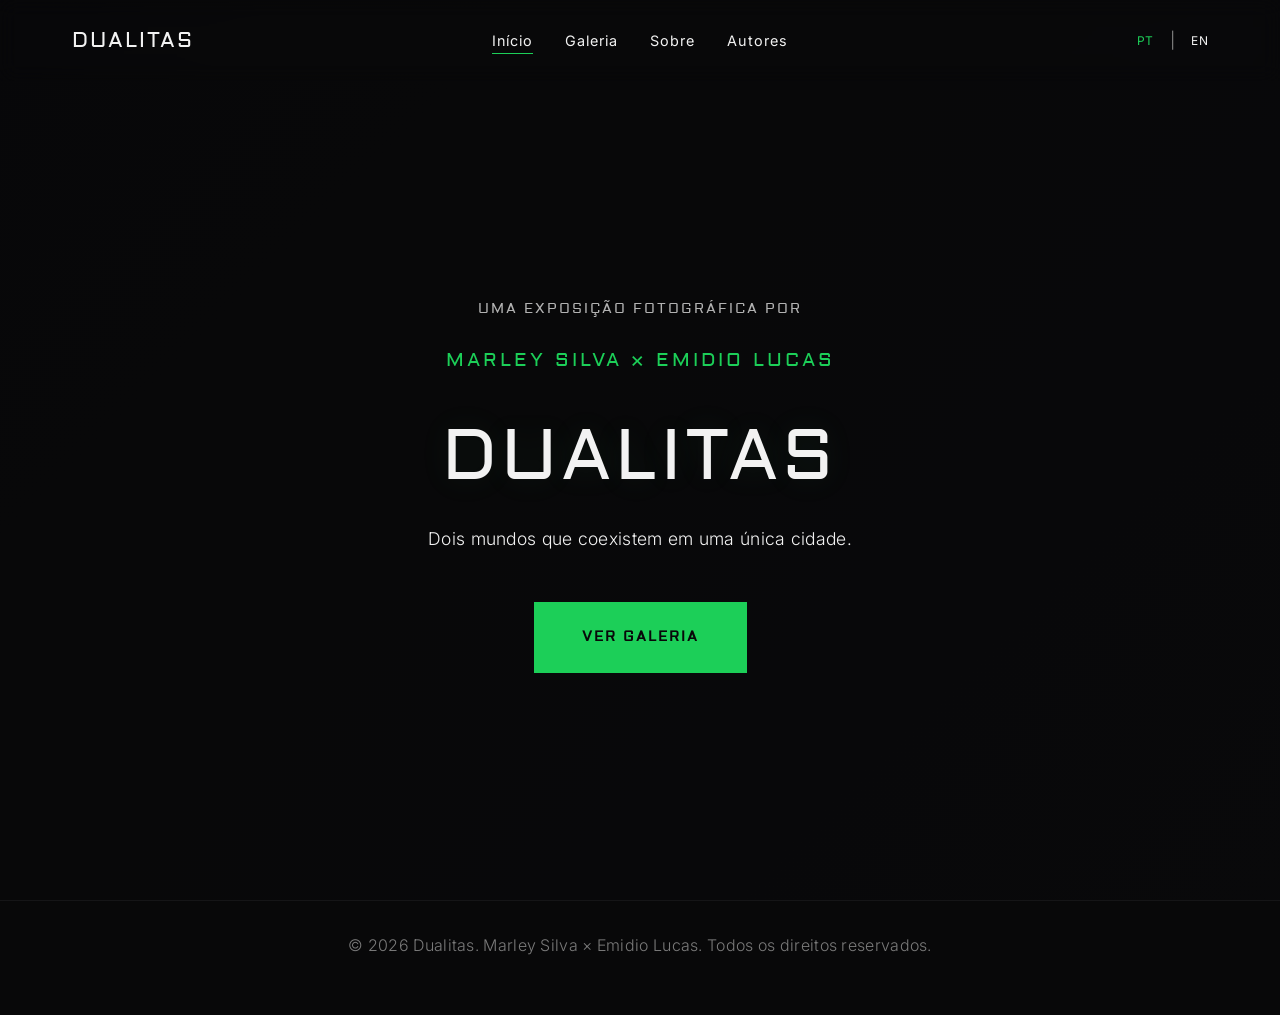
<file: index.html>
<!DOCTYPE html>
<html lang="pt-br" dir="ltr">
<head>
  <meta charset="UTF-8">
  <meta name="viewport" content="width=device-width, initial-scale=1.0">
  <link rel="icon" href="images/icon.png" type="image/x-icon">   
  <meta name="description" content="Dualitas — Uma exposição fotográfica sobre dois mundos que coexistem em uma única cidade.">
  <meta name="theme-color" content="#080809">
  <title>Home</title>
  
  <link rel="preconnect" href="https://fonts.googleapis.com">
  <link rel="preconnect" href="https://fonts.gstatic.com" crossorigin>
  <link href="https://fonts.googleapis.com/css2?family=Aldrich&family=Inter:wght@300;400;500;600&display=swap" rel="stylesheet">
  
  <link rel="stylesheet" href="css/style.css">
</head>
<body>
  <!-- Navbar -->
  <nav class="navbar" role="navigation" aria-label="Navegação principal">
    <div class="navbar-container">
      <a href="index.html" class="navbar-logo" aria-label="dualitas - Página inicial">DUALITAS  </a>
      
      <ul id="navbar-menu" class="navbar-menu">
        <li><a href="index.html" class="nav-link active" data-pt="Início" data-en="Home">Início</a></li>
        <li><a href="galeria.html" class="nav-link" data-pt="Galeria" data-en="Gallery">Galeria</a></li>
        <li><a href="sobre.html" class="nav-link" data-pt="Sobre" data-en="About">Sobre</a></li>
        <li><a href="autores.html" class="nav-link" data-pt="Autores" data-en="Authors">Autores</a></li>
      </ul>
      
      <div class="navbar-language" role="group" aria-label="Seletor de idioma">
        <button class="lang-btn active" data-lang="pt" aria-label="Português">PT</button>
        <span class="lang-separator">|</span>
        <button class="lang-btn" data-lang="en" aria-label="English">EN</button>
      </div>
      
      <button class="navbar-toggle" aria-label="Menu mobile" aria-expanded="false" aria-controls="navbar-menu">
        <span></span>
        <span></span>
        <span></span>
      </button>
    </div>
  </nav>

  <!-- Hero Section -->
  <header class="hero" role="banner">
    <div class="hero-overlay"></div>
    <div class="hero-content">
      <p class="hero-subtitle" data-pt="uma exposição fotográfica por" data-en="a photographic exhibition by">uma exposição fotográfica por</p>
      <h1 class="hero-authors">MARLEY SILVA × EMIDIO LUCAS</h1>
      
      <h2 class="hero-title">DUALITAS</h2>
      
      <p class="hero-description" data-pt="Dois mundos que coexistem em uma única cidade." data-en="Two worlds coexisting in a single city.">Dois mundos que coexistem em uma única cidade.</p>
      
      <a href="galeria.html" class="cta-button" aria-label="Ver galeria de fotos">
        <span class="button-text" data-pt="VER GALERIA" data-en="VIEW GALLERY">VER GALERIA</span>
      </a>
    </div>
  </header>

  <!-- Footer -->
  <footer class="footer" role="contentinfo">
    <p data-pt="© 2026 Dualitas. Marley Silva × Emidio Lucas. Todos os direitos reservados." data-en="© 2026 Dualitas. Marley Silva × Emidio Lucas. All rights reserved.">© 2026 Dualitas. Marley Silva × Emidio Lucas. Todos os direitos reservados.</p>
  </footer>

  <script src="js/language.js"></script>
  <script src="js/main.js"></script>
</body>
</html>
</file>
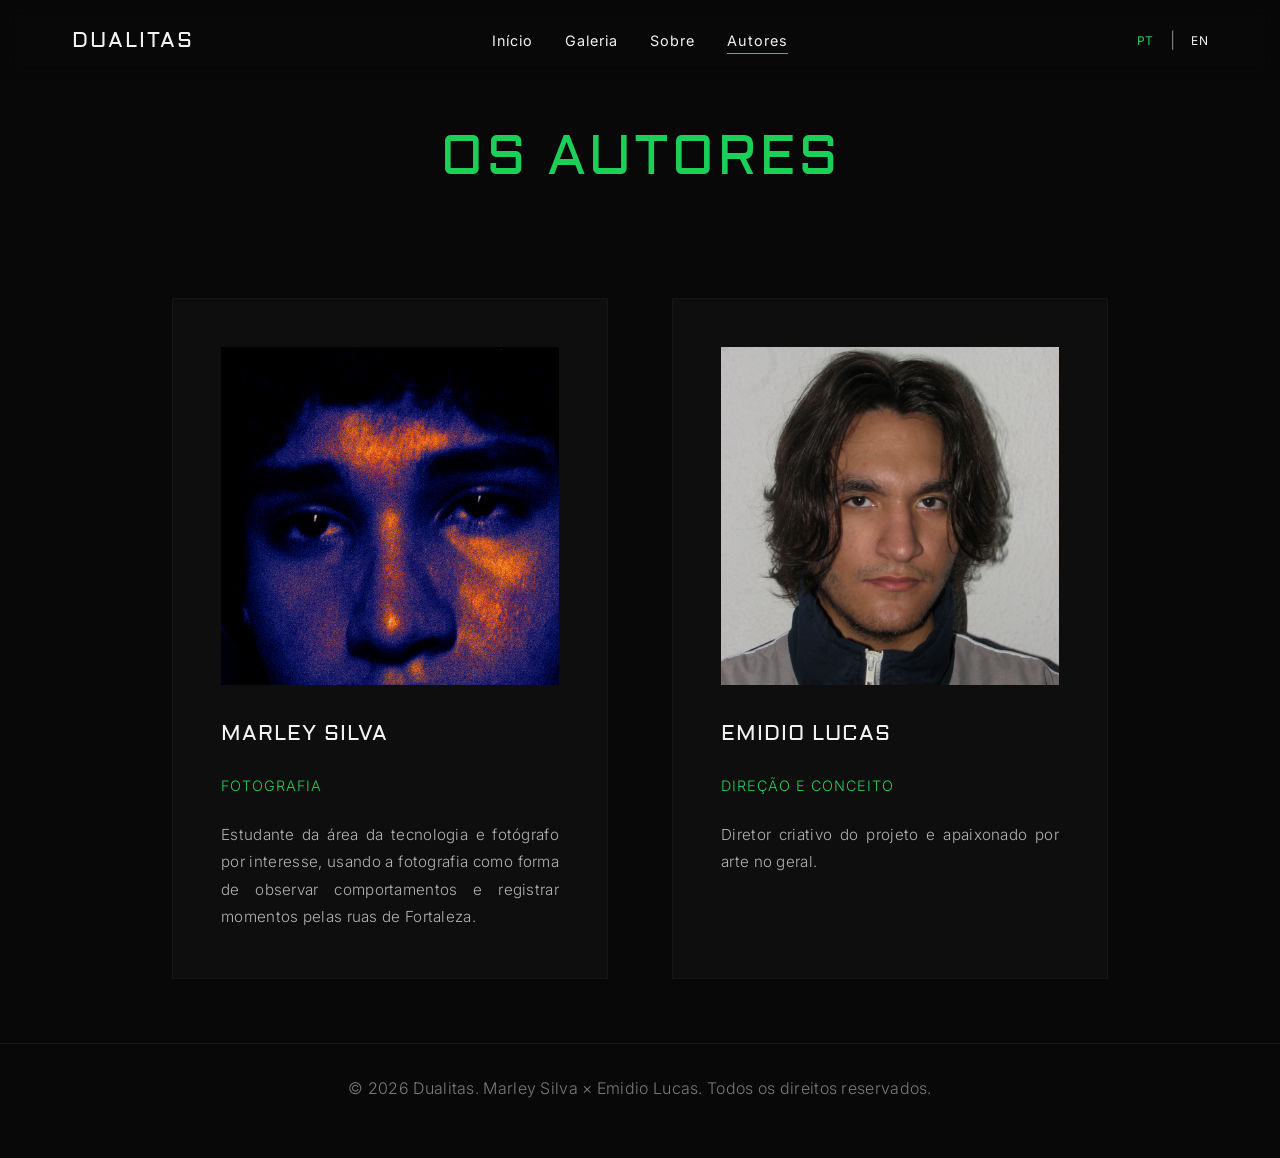
<file: autores.html>
<!DOCTYPE html>
<html lang="pt-br" dir="ltr">
<head>
  <meta charset="UTF-8">
  <meta name="viewport" content="width=device-width, initial-scale=1.0">
  <link rel="icon" href="images/icon.png" type="image/x-icon">
  <meta name="description" content="Autores de Dualitas — Conheça Marley Silva e Emidio Lucas.">
  <meta name="theme-color" content="#080809">
  <title>Authors</title>
  
  <link rel="preconnect" href="https://fonts.googleapis.com">
  <link rel="preconnect" href="https://fonts.gstatic.com" crossorigin>
  <link href="https://fonts.googleapis.com/css2?family=Aldrich&family=Inter:wght@300;400;500;600&display=swap" rel="stylesheet">
  
  <link rel="stylesheet" href="css/style.css">
  <link rel="stylesheet" href="css/authors.css">
</head>
<body>
  <!-- Navbar -->
  <nav class="navbar" role="navigation" aria-label="Navegação principal">
    <div class="navbar-container">
      <a href="index.html" class="navbar-logo" aria-label="Dualitas - Página inicial">DUALITAS</a>
      
      <ul id="navbar-menu" class="navbar-menu">
        <li><a href="index.html" class="nav-link active" data-pt="Início" data-en="Home">Início</a></li>
        <li><a href="galeria.html" class="nav-link" data-pt="Galeria" data-en="Gallery">Galeria</a></li>
        <li><a href="sobre.html" class="nav-link" data-pt="Sobre" data-en="About">Sobre</a></li>
        <li><a href="autores.html" class="nav-link" data-pt="Autores" data-en="Authors">Autores</a></li>
      </ul>
      
      <div class="navbar-language" role="group" aria-label="Seletor de idioma">
        <button class="lang-btn active" data-lang="pt" aria-label="Português">PT</button>
        <span class="lang-separator">|</span>
        <button class="lang-btn" data-lang="en" aria-label="English">EN</button>
      </div>
      
      <button class="navbar-toggle" aria-label="Menu mobile" aria-expanded="false" aria-controls="navbar-menu">
        <span></span>
        <span></span>
        <span></span>
      </button>
    </div>
  </nav>

  <!-- Main Content -->
  <main class="authors-main" role="main">
    <h1 class="authors-title" data-pt="Os Autores" data-en="The Authors">Os Autores</h1>
    
    <div class="authors-grid">
      <!-- Author 01 -->
      <article class="author-card">
        <div class="author-image-wrapper">
          <img src="images/authors/Maye.JPG" alt="Marley Silva" class="author-image" loading="lazy">
        </div>
        <div class="author-info">
          <h2 class="author-name">Marley Silva</h2>
          <p class="author-role" data-pt="Fotografia" data-en="Photography">Fotografia</p>
          <p class="author-bio" data-pt="Estudante da área da tecnologia e fotógrafo por interesse, usando a fotografia como forma de observar comportamentos e registrar momentos pelas ruas de Fortaleza." data-en="Student in the technology field and photographer by interest, using photography as a way to observe behaviors and document moments on the streets of Fortaleza.">Estudante da área da tecnologia e fotógrafo por interesse, usando a fotografia como forma de observar comportamentos e registrar momentos pelas ruas de Fortaleza.</p>
        </div>
      </article>

      <!-- Author 02 -->
      <article class="author-card">
        <div class="author-image-wrapper">
          <img src="images/authors/Emidio.webp" alt="Emidio Lucas" class="author-image" loading="lazy">
        </div>
        <div class="author-info">
          <h2 class="author-name">Emidio Lucas</h2>
          <p class="author-role" data-pt="Direção e Conceito" data-en="Direction and Concept">Direção e Conceito</p>
          <p class="author-bio" data-pt="Diretor criativo do projeto e apaixonado por arte no geral." data-en="Creative director of the project and passionate about art in general.">Diretor criativo do projeto e apaixonado por arte no geral.</p>
        </div>
      </article>
    </div>
  </main>

  <!-- Footer -->
  <footer class="footer" role="contentinfo">
    <p data-pt="© 2026 Dualitas. Marley Silva × Emidio Lucas. Todos os direitos reservados." data-en="© 2026 Dualitas. Marley Silva × Emidio Lucas. All rights reserved.">© 2026 Dualitas. Marley Silva × Emidio Lucas. Todos os direitos reservados.</p>
  </footer>

  <script src="js/language.js"></script>
  <script src="js/main.js"></script>
</body>
</html>
      </div>

     </div>
  </main>
</body>
</html>
</file>
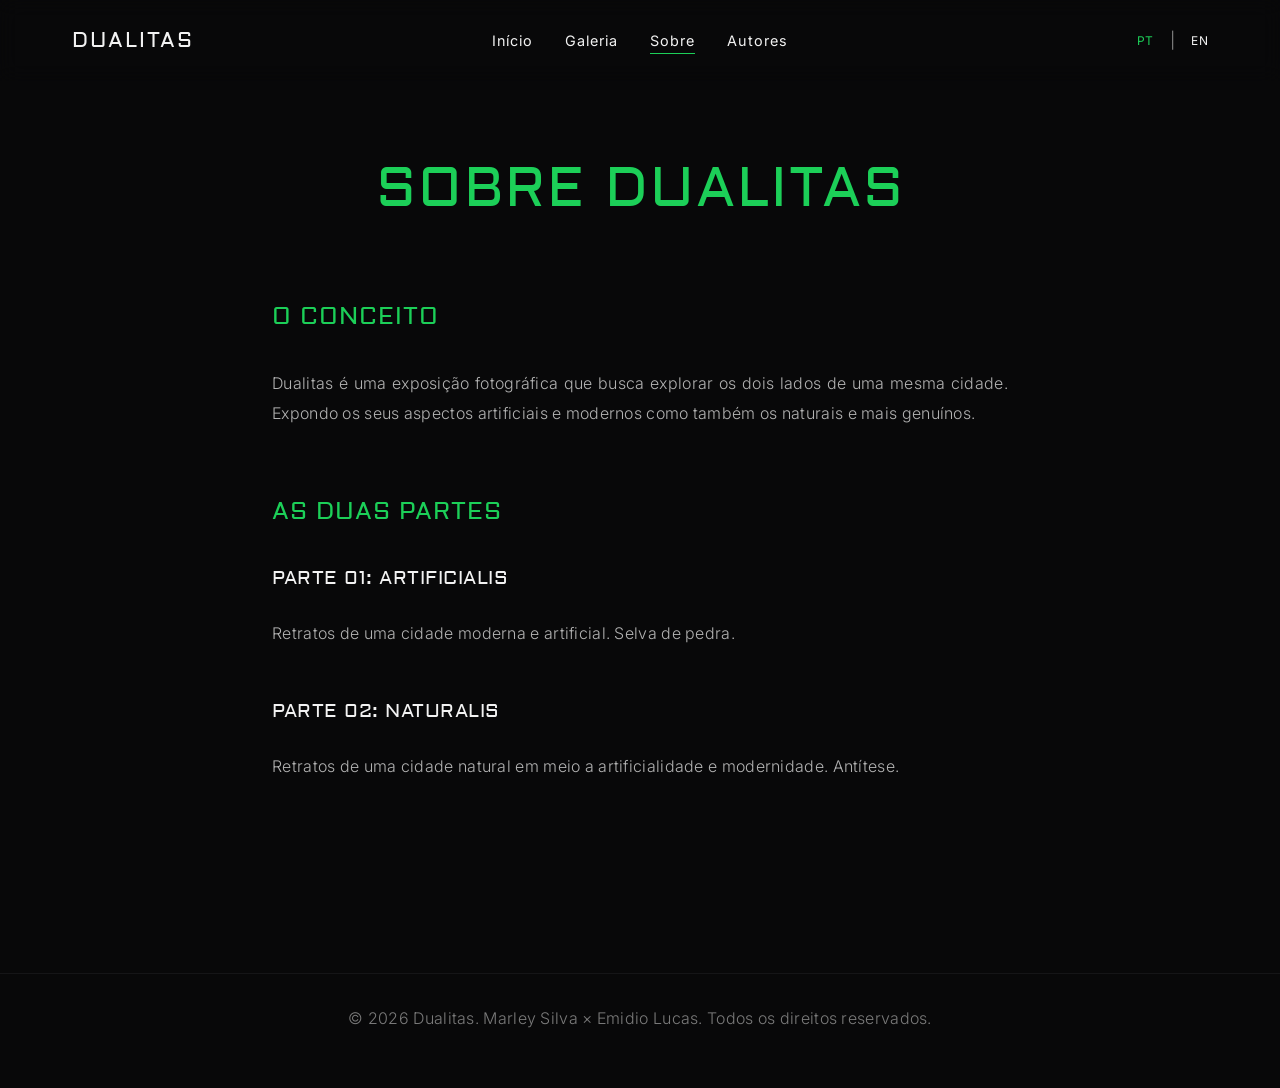
<file: sobre.html>
<!DOCTYPE html>
<html lang="pt-br" dir="ltr">
<head>
  <meta charset="UTF-8">
  <meta name="viewport" content="width=device-width, initial-scale=1.0">
  <link rel="icon" href="images/icon.png" type="image/x-icon">
  <meta name="description" content="Sobre Dualitas — Uma reflexão sobre a relação entre humano e tecnologia.">
  <meta name="theme-color" content="#080809">
  <title>About</title>
  
  <link rel="preconnect" href="https://fonts.googleapis.com">
  <link rel="preconnect" href="https://fonts.gstatic.com" crossorigin>
  <link href="https://fonts.googleapis.com/css2?family=Aldrich&family=Inter:wght@300;400;500;600&display=swap" rel="stylesheet">
  
  <link rel="stylesheet" href="css/style.css">
  <link rel="stylesheet" href="css/about.css">
</head>
<body>
  <!-- Navbar -->
  <nav class="navbar" role="navigation" aria-label="Navegação principal">
    <div class="navbar-container">
      <a href="index.html" class="navbar-logo" aria-label="Dualitas - Página inicial">DUALITAS  </a>
      
      <ul id="navbar-menu" class="navbar-menu">
        <li><a href="index.html" class="nav-link active" data-pt="Início" data-en="Home">Início</a></li>
        <li><a href="galeria.html" class="nav-link" data-pt="Galeria" data-en="Gallery">Galeria</a></li>
        <li><a href="sobre.html" class="nav-link" data-pt="Sobre" data-en="About">Sobre</a></li>
        <li><a href="autores.html" class="nav-link" data-pt="Autores" data-en="Authors">Autores</a></li>
      </ul>
      
      <div class="navbar-language" role="group" aria-label="Seletor de idioma">
        <button class="lang-btn active" data-lang="pt" aria-label="Português">PT</button>
        <span class="lang-separator">|</span>
        <button class="lang-btn" data-lang="en" aria-label="English">EN</button>
      </div>
      
      <button class="navbar-toggle" aria-label="Menu mobile" aria-expanded="false" aria-controls="navbar-menu">
        <span></span>
        <span></span>
        <span></span>
      </button>
    </div>
  </nav>

  <!-- Main Content -->
  <main class="about-main" role="main">
    <article class="about-content">
      <h1 class="about-title" data-pt="Sobre Dualitas" data-en="About Dualitas">Sobre Dualitas</h1>
      
      <section class="about-section">
        <h2 data-pt="O Conceito" data-en="The Concept">O Conceito</h2>
        <p data-pt="Dualitas é uma exposição fotográfica que busca explorar os dois lados de uma mesma cidade. Expondo os seus aspectos artificiais e modernos como também os naturais e mais genuínos." data-en="Dualitas is a photographic exhibition that seeks to explore both sides of the same city. Exposing its artificial and modern aspects as well as the natural and more genuine ones.">Dualitas é uma exposição fotográfica que busca explorar os dois lados de uma mesma cidade. Expondo os seus aspectos artificiais e modernos como também os naturais e mais genuínos.</p>
      </section>
      
      <section class="about-section">
        <h2 data-pt="As Duas Partes" data-en="The Two Parts">As Duas Partes</h2>
        
        <h3 data-pt="Parte 01: Artificialis" data-en="Part 01: Artificialis">Parte 01: Artificialis</h3>
        <p data-pt="Retratos de uma cidade moderna e artificial. Selva de pedra." 
        
        data-en="Portraits of a modern, artificial city. Stone jungle.">Retratos de uma cidade moderna e artificial. Selva de pedra.</p>
        
        <h3 data-pt="Parte 02: Naturalis" data-en="Part 02: Naturalis">Parte 02: Naturalis</h3>
        <p data-pt="Retratos de uma cidade natural em meio a artificialidade e modernidade. Antítese." 
        
        data-en="Portraits of a natural city in the midst of artificiality and modernity. Antithesis.">Retratos de uma cidade natural em meio a artificialidade e modernidade. Antítese.</p>
      </section>
      
    </article>
  </main>

  <!-- Footer -->
  <footer class="footer" role="contentinfo">
    <p data-pt="© 2026 Dualitas. Marley Silva × Emidio Lucas. Todos os direitos reservados." data-en="© 2026 Dualitas. Marley Silva × Emidio Lucas. All rights reserved.">© 2026 Dualitas. Marley Silva × Emidio Lucas. Todos os direitos reservados.</p>
  </footer>

  <script src="js/language.js"></script>
  <script src="js/main.js"></script>
</body>
</html>
</file>
<file: css/style.css>
/* ============================================
   CONEXÕES — PHOTOGRAPHIC EXHIBITION
   CSS MAIN STYLESHEET
   ============================================ */

/* ============================================
   VARIÁVEIS E RESET
   ============================================ */

:root {
  /* Cores */
  --color-black-primary: #080809;
  --color-black-secondary: #101012;
  --color-dark-gray: #151517;
  --color-medium-gray: #7A7A7A;
  --color-light-gray: #B2B2B2;
  --color-white-soft: #F2F2F2;
  --color-green-matrix: #1ccf58;
  --color-green-complementary: #3A9D5F;
  
  /* Tipografia */
  --font-primary: 'Aldrich', sans-serif;
  --font-secondary: 'Inter', sans-serif;
  
  /* Espaçamentos */
  --spacing-xs: 0.5rem;
  --spacing-sm: 1rem;
  --spacing-md: 1.5rem;
  --spacing-lg: 2rem;
  --spacing-xl: 3rem;
  --spacing-xxl: 4rem;
  
  /* Transições */
  --transition-default: 0.25s ease;
  
  /* Z-Index */
  --z-navbar: 100;
  --z-lightbox: 200;
}

* {
  margin: 0;
  padding: 0;
  box-sizing: border-box;
}

html {
  scroll-behavior: smooth;
}

body {
  font-family: var(--font-secondary);
  background-color: var(--color-black-primary);
  color: var(--color-white-soft);
  line-height: 1.6;
  letter-spacing: 0.3px;
}

/* ============================================
   TIPOGRAFIA
   ============================================ */

h1, h2, h3, h4, h5, h6 {
  font-family: var(--font-primary);
  font-weight: 400;
  letter-spacing: 1px;
  text-transform: uppercase;
}

h1 { font-size: 3.5rem; }
h2 { font-size: 2.5rem; }
h3 { font-size: 1.8rem; }
h4 { font-size: 1.3rem; }
h5 { font-size: 1rem; }
h6 { font-size: 0.9rem; }

p {
  font-size: 1rem;
  margin-bottom: var(--spacing-md);
  font-weight: 300;
}

a {
  color: var(--color-white-soft);
  text-decoration: none;
  transition: color var(--transition-default);
}

a:hover {
  color: var(--color-green-matrix);
}

button {
  cursor: pointer;
  font-family: inherit;
}

/* ============================================
   NAVBAR
   ============================================ */

.navbar {
  position: fixed;
  top: 0;
  left: 0;
  right: 0;
  background-color: transparent;
  backdrop-filter: blur(10px);
  -webkit-backdrop-filter: blur(10px);
  transition: background-color var(--transition-default);
  z-index: var(--z-navbar);
}

.navbar.scrolled {
  background-color: rgba(8, 8, 9, 0.85);
}

.navbar-container {
  display: grid;
  grid-template-columns: minmax(0, 1fr) auto minmax(0, 1fr);
  align-items: center;
  width: min(100%, 1200px);
  padding: var(--spacing-md) var(--spacing-lg);
  margin: 0 auto;
}

.navbar-logo {
  justify-self: start;
  font-family: var(--font-primary);
  font-size: 1.3rem;
  font-weight: 400;
  letter-spacing: 2px;
  color: var(--color-white-soft);
}

.navbar-menu {
  display: flex;
  align-items: center;
  justify-content: center;
  list-style: none;
  gap: var(--spacing-lg);
  justify-self: center;
  margin: 0;
}

.nav-link {
  font-size: 0.9rem;
  letter-spacing: 1px;
  position: relative;
}

.nav-link::after {
  content: '';
  position: absolute;
  bottom: -5px;
  left: 0;
  width: 0;
  height: 1px;
  background-color: var(--color-green-matrix);
  transition: width var(--transition-default);
}

.nav-link:hover::after,
.nav-link.active::after {
  width: 100%;
}

.navbar-language {
  display: flex;
  align-items: center;
  justify-self: end;
  gap: var(--spacing-xs);
}

.lang-btn {
  background: none;
  border: none;
  color: var(--color-white-soft);
  font-size: 0.75rem;
  letter-spacing: 0.5px;
  transition: color var(--transition-default);
}

.lang-btn:hover {
  color: var(--color-green-matrix);
}

.lang-btn.active {
  color: var(--color-green-matrix);
}

.lang-separator {
  color: var(--color-medium-gray);
  margin: 0 var(--spacing-xs);
}

.navbar-toggle {
  display: none;
  flex-direction: column;
  background: none;
  border: none;
  gap: 5px;
  margin-left: auto;
}

.navbar-toggle span {
  width: 25px;
  height: 2px;
  background-color: var(--color-white-soft);
  border-radius: 2px;
  transition: transform var(--transition-default);
}

.navbar-toggle[aria-expanded="true"] span:nth-child(1) {
  transform: rotate(45deg) translateY(12px);
}

.navbar-toggle[aria-expanded="true"] span:nth-child(2) {
  opacity: 0;
}

.navbar-toggle[aria-expanded="true"] span:nth-child(3) {
  transform: rotate(-45deg) translateY(-12px);
}

/* ============================================
   HERO SECTION
   ============================================ */

.hero {
  position: relative;
  display: flex;
  align-items: center;
  justify-content: center;
  min-height: 100vh;
  width: 100%;
  background: linear-gradient(135deg, rgba(8, 8, 9, 0.4), rgba(16, 16, 18, 0.5));
  text-align: center;
  padding-top: 80px;
  overflow: hidden;
}

.hero-overlay {
  position: absolute;
  inset: 0;
  background-color: rgba(8, 8, 9, 0.6);
  z-index: 1;
}

.hero-content {
  position: relative;
  z-index: 2;
  max-width: 800px;
  animation: fadeInUp 0.8s ease-out;
}

@keyframes fadeInUp {
  from {
    opacity: 0;
    transform: translateY(30px);
  }
  to {
    opacity: 1;
    transform: translateY(0);
  }
}

.hero-subtitle {
  font-size: 0.85rem;
  letter-spacing: 2px;
  color: var(--color-light-gray);
  margin-bottom: var(--spacing-md);
  font-family: var(--font-primary);
  text-transform: uppercase;
}

.hero-authors {
  font-family: var(--font-primary);
  font-size: 1.2rem;
  letter-spacing: 3px;
  color: var(--color-green-matrix);
  margin-bottom: var(--spacing-md);
}

.hero-title {
  font-family: var(--font-primary);
  font-size: 4.5rem;
  font-weight: 400;
  letter-spacing: 4px;
  color: var(--color-white-soft);
  margin-bottom: 0.5rem;
  text-shadow: 0 0 30px rgba(80, 200, 120, 0.1);
}

.hero-description {
  font-size: 1.1rem;
  font-weight: 300;
  color: var(--color-white-soft);
  margin-top: 0;
  margin-bottom: var(--spacing-xl);
  line-height: 1.8;
}

.cta-button {
  display: inline-block;
  padding: var(--spacing-md) var(--spacing-xl);
  background-color: var(--color-green-matrix);
  color: var(--color-black-primary);
  font-family: var(--font-primary);
  font-weight: 600;
  font-size: 0.9rem;
  letter-spacing: 2px;
  text-transform: uppercase;
  border: none;
  transition: all var(--transition-default);
  position: relative;
  overflow: hidden;
}

.cta-button::before {
  content: '';
  position: absolute;
  top: 0;
  left: -100%;
  width: 100%;
  height: 100%;
  background-color: var(--color-green-complementary);
  transition: left var(--transition-default);
  z-index: -1;
}

.cta-button:hover {
  color: var(--color-white-soft);
  box-shadow: 0 0 20px rgba(80, 200, 120, 0.4);
}

.cta-button:hover::before {
  left: 0;
}

/* ============================================
   HOME INTRO SECTION
   ============================================ */

.home-intro {
  padding: var(--spacing-xxl) var(--spacing-lg);
  background-color: var(--color-black-secondary);
  margin-top: 0;
}

.intro-container {
  max-width: 1200px;
  margin: 0 auto;
}

.section-title {
  text-align: center;
  margin-bottom: var(--spacing-xl);
  color: var(--color-green-matrix);
}

.chapters-preview {
  display: grid;
  grid-template-columns: repeat(2, 1fr);
  gap: var(--spacing-xl);
}

.chapter-card {
  padding: var(--spacing-lg);
  border: 1px solid var(--color-dark-gray);
  background-color: rgba(21, 21, 23, 0.5);
  transition: all var(--transition-default);
}

.chapter-card:hover {
  border-color: var(--color-green-matrix);
  background-color: rgba(80, 200, 120, 0.05);
  transform: translateY(-5px);
}

.chapter-card h4 {
  color: var(--color-green-matrix);
  margin-bottom: var(--spacing-md);
  font-size: 1.1rem;
}

.chapter-card p {
  font-size: 0.95rem;
  color: var(--color-light-gray);
  line-height: 1.8;
}

/* ============================================
   FOOTER
   ============================================ */

.footer {
  background-color: var(--color-black-primary);
  border-top: 1px solid var(--color-dark-gray);
  padding: var(--spacing-lg);
  text-align: center;
  color: var(--color-medium-gray);
  font-size: 0.85rem;
}

/* ============================================
   RESPONSIVIDADE
   ============================================ */

/* Tablet */
@media (max-width: 1199px) {
  h1 { font-size: 2.8rem; }
  h2 { font-size: 2rem; }
  h3 { font-size: 1.5rem; }
  
  .navbar-container {
    padding: var(--spacing-md);
  }
  
  .navbar-menu {
    gap: var(--spacing-md);
    margin-left: var(--spacing-lg);
  }
  
  .hero-title {
    font-size: 3.5rem;
    margin-bottom: 0.5rem;
  }
  
  .hero-description {
    font-size: 1rem;
    margin-top: 0;
  }
  
  .chapters-preview {
    grid-template-columns: 1fr;
  }
}

/* Mobile */
@media (max-width: 767px) {
  h1 { font-size: 2rem; }
  h2 { font-size: 1.5rem; }
  h3 { font-size: 1.2rem; }
  h4 { font-size: 1rem; }
  
  p {
    font-size: 0.95rem;
  }
  
  /* Navbar Mobile */
  .navbar-container {
    padding: var(--spacing-sm);
    flex-wrap: wrap;
  }
  
  .navbar-menu {
    position: fixed;
    top: 60px;
    left: 0;
    right: 0;
    width:50%;
    min-width: 50%;
    flex-direction: column;
    gap: 0;
    background-color: var(--color-black-primary);
    max-height: 0;
    overflow: hidden;
    transition: max-height 0.3s ease;
    z-index: 98;
  }
  
  .navbar-menu[aria-hidden="false"] {
    max-height: 300px;
    border-bottom: 2px solid var(--color-green-matrix);
  }
  
  .navbar-menu li {
    width: 100%;
    padding: 0;
    text-align: center;
    border-bottom: 1px solid var(--color-dark-gray);
    pointer-events: all;
  }
  
  .navbar-menu li a {
    display: block;
    pointer-events: all;
    padding:var(--spacing-md);
    font-size: 1rem;
    letter-spacing: 1px;
    transition: all var(--transition-default);
  }
  
  .navbar-menu li a.active {
    color: var(--color-green-matrix);
    background-color: rgba(28, 207, 88, 0.1);
    border-left: 3px solid var(--color-green-matrix);
    padding-left: calc(var(--spacing-md) - 3px);
  }
  
  .navbar-toggle {
    display: flex;
  }
  
  .navbar-language {
    position: static;
    order: 2;
    margin-left: auto;
  }
  
  /* Hero Mobile */
  .hero {
    padding: 60px var(--spacing-sm) var(--spacing-lg);
  }
  
  .hero-title {
    font-size: 3rem;
    letter-spacing: 2px;
  }
  
  .hero-authors {
    font-size: 0.9rem;
  }
  
  .hero-description {
    font-size: 0.9rem;
    margin-bottom: var(--spacing-lg);
  }
  
  .cta-button {
    padding: var(--spacing-sm) var(--spacing-lg);
    font-size: 0.8rem;
  }
  
  /* Home Intro Mobile */
  .home-intro {
    padding: var(--spacing-lg) var(--spacing-sm);
  }
  
  .intro-container {
    max-width: 100%;
  }
  
  .chapters-preview {
    gap: var(--spacing-lg);
  }
  
  .chapter-card {
    padding: var(--spacing-md);
  }
}

/* Extra Small Devices */
@media (max-width: 480px) {
  h1 { font-size: 1.5rem; }
  h2 { font-size: 1.2rem; }
  
  .navbar-logo {
    font-size: 1rem;
    letter-spacing: 1px;
  }
  
  .hero-title {
    font-size: 2.5rem;
  }
  
  .hero-description {
    font-size: 0.85rem;
  }
  
  .cta-button {
    padding: var(--spacing-sm) var(--spacing-md);
  }
}

/* ============================================
   FOCUS VISÍVEL (ACESSIBILIDADE)
   ============================================ */

button:focus-visible,
a:focus-visible {
  outline: 2px solid var(--color-green-matrix);
  outline-offset: 2px;
}

/* ============================================
   PREFERS REDUCED MOTION
   ============================================ */

@media (prefers-reduced-motion: reduce) {
  * {
    animation-duration: 0.01ms !important;
    animation-iteration-count: 1 !important;
    transition-duration: 0.01ms !important;
  }
}
</file>
<file: css/authors.css>
/* ============================================
   AUTHORS PAGE STYLESHEET
   ============================================ */

.authors-main {
  padding-top: 80px;
  padding-bottom: var(--spacing-xxl);
  background-color: var(--color-black-primary);
  min-height: 100vh;
}

.authors-title {
  text-align: center;
  margin-bottom: var(--spacing-xxl);
  color: var(--color-green-matrix);
  letter-spacing: 2px;
  padding: var(--spacing-lg);
}

.authors-grid {
  display: grid;
  grid-template-columns: repeat(2, 1fr);
  gap: var(--spacing-xxl);
  max-width: 1000px;
  margin: 0 auto;
  padding: 0 var(--spacing-lg);
}

/* ============================================
   AUTHOR CARD
   ============================================ */

.author-card {
  display: flex;
  flex-direction: column;
  gap: var(--spacing-lg);
  padding: var(--spacing-xl);
  border: 1px solid var(--color-dark-gray);
  background-color: rgba(21, 21, 23, 0.5);
  transition: all var(--transition-default);
}

.author-card:hover {
  border-color: var(--color-green-matrix);
  background-color: rgba(80, 200, 120, 0.05);
  transform: translateY(-5px);
}

.author-image-wrapper {
  position: relative;
  overflow: hidden;
  aspect-ratio: 1;
  background-color: var(--color-dark-gray);
}

.author-image {
  width: 100%;
  height: 100%;
  object-fit: cover;
  transition: transform var(--transition-default);
}

.author-card:hover .author-image {
  transform: scale(1.05);
}

.author-info {
  display: flex;
  flex-direction: column;
  gap: var(--spacing-md);
}

.author-name {
  color: var(--color-white-soft);
  font-size: 1.3rem;
  letter-spacing: 1px;
}

.author-role {
  color: var(--color-green-matrix);
  font-size: 0.9rem;
  letter-spacing: 1px;
  text-transform: uppercase;
  margin: 0;
}

.author-bio {
  color: var(--color-light-gray);
  font-size: 0.95rem;
  line-height: 1.8;
  text-align: justify;
  margin: 0;
  font-weight: 300;
}

/* ============================================
   RESPONSIVIDADE
   ============================================ */

@media (max-width: 1199px) {
  .authors-grid {
    gap: var(--spacing-xl);
    max-width: 100%;
    padding: 0 var(--spacing-md);
  }
  
  .author-card {
    padding: var(--spacing-lg);
  }
  
  .author-name {
    font-size: 1.2rem;
  }
}

@media (max-width: 767px) {
  .authors-main {
    padding-top: 80px;
    padding-bottom: var(--spacing-lg);
  }
  
  .authors-title {
    font-size: 1.8rem;
    margin-bottom: var(--spacing-lg);
    padding: var(--spacing-md);
  }
  
  .authors-grid {
    grid-template-columns: 1fr;
    gap: var(--spacing-lg);
    padding: 0 var(--spacing-sm);
  }
  
  .author-card {
    padding: var(--spacing-md);
    flex-direction: row;
    gap: var(--spacing-lg);
  }
  
  .author-image-wrapper {
    min-width: 200px;
    max-width: 200px;
    aspect-ratio: 1;
  }
  
  .author-info {
    flex: 1;
    justify-content: center;
  }
  
  .author-name {
    font-size: 1.1rem;
  }
  
  .author-role {
    font-size: 0.8rem;
  }
  
  .author-bio {
    font-size: 0.9rem;
    text-align: left;
  }
}

@media (max-width: 480px) {
  .authors-title {
    font-size: 1.5rem;
  }
  
  .authors-grid {
    padding: 0 var(--spacing-xs);
  }
  
  .author-card {
    flex-direction: column;
    padding: var(--spacing-sm);
    gap: var(--spacing-md);
  }
  
  .author-image-wrapper {
    min-width: 100%;
    max-width: 100%;
  }
  
  .author-name {
    font-size: 1rem;
  }
  
  .author-bio {
    font-size: 0.85rem;
  }
}
</file>
<file: css/about.css>
/* ============================================
   ABOUT PAGE STYLESHEET
   ============================================ */

.about-main {
  padding-top: 80px;
  padding-bottom: var(--spacing-xxl);
  background-color: var(--color-black-primary);
  min-height: 100vh;
}

.about-content {
  max-width: 800px;
  margin: 0 auto;
  padding: var(--spacing-xxl) var(--spacing-lg);
}

.about-title {
  text-align: center;
  margin-bottom: var(--spacing-xxl);
  color: var(--color-green-matrix);
  letter-spacing: 2px;
}

.about-section {
  margin-bottom: var(--spacing-xxl);
}

.about-section h2 {
  color: var(--color-green-matrix);
  margin-bottom: var(--spacing-lg);
  font-size: 1.5rem;
  letter-spacing: 1px;
}

.about-section h3 {
  color: var(--color-white-soft);
  margin-bottom: var(--spacing-md);
  margin-top: var(--spacing-lg);
  font-size: 1.2rem;
  letter-spacing: 0.5px;
}

.about-section p {
  color: var(--color-light-gray);
  line-height: 1.9;
  font-weight: 300;
  text-align: justify;
}

.about-section p + h3 {
  margin-top: var(--spacing-xl);
}

/* ============================================
   RESPONSIVIDADE
   ============================================ */

@media (max-width: 1199px) {
  .about-content {
    padding: var(--spacing-xl) var(--spacing-md);
  }
  
  .about-section p {
    font-size: 0.95rem;
  }
}

@media (max-width: 767px) {
  .about-main {
    padding-top: 80px;
    padding-bottom: var(--spacing-lg);
  }
  
  .about-content {
    padding: var(--spacing-lg) var(--spacing-sm);
    max-width: 100%;
  }
  
  .about-title {
    font-size: 1.8rem;
    margin-bottom: var(--spacing-lg);
  }
  
  .about-section {
    margin-bottom: var(--spacing-lg);
  }
  
  .about-section h2 {
    font-size: 1.3rem;
    margin-bottom: var(--spacing-md);
  }
  
  .about-section h3 {
    font-size: 1.1rem;
    margin-bottom: var(--spacing-sm);
    margin-top: var(--spacing-md);
  }
  
  .about-section p {
    font-size: 0.9rem;
    text-align: left;
  }
}

@media (max-width: 480px) {
  .about-content {
    padding: var(--spacing-md) var(--spacing-sm);
  }
  
  .about-title {
    font-size: 1.5rem;
  }
  
  .about-section h2 {
    font-size: 1.1rem;
  }
  
  .about-section h3 {
    font-size: 1rem;
  }
  
  .about-section p {
    font-size: 0.85rem;
  }
}
</file>
